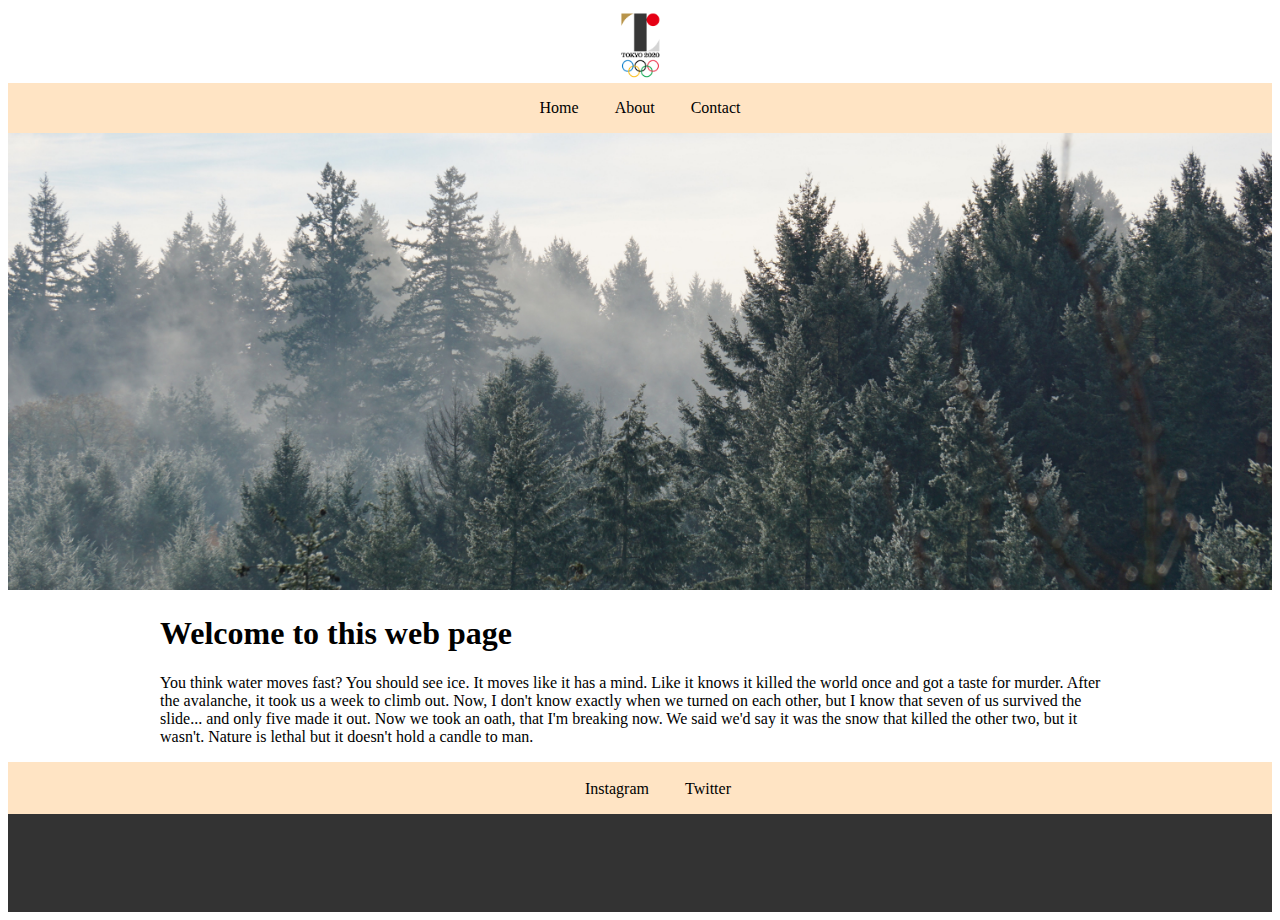
<file: index.html>
<!doctype html>
<html>

<head>
  <title>First Web Page</title>
  <meta name="author" content="johannes">
  <meta name="keywords" content="cats, funny pics">
  <link href="styles.css" rel="stylesheet">
  <link href="img_180165.png" rel="icon">
  <link rel="stylesheet" href="https://use.fontawesome.com/releases/v5.8.1/css/all.css" integrity="sha384-50oBUHEmvpQ+1lW4y57PTFmhCaXp0ML5d60M1M7uH2+nqUivzIebhndOJK28anvf" crossorigin="anonymous">
</head>

<body>
  <!--    this is header-->
  <header>
    <img src="Tokyo-2020-Olympic-logo-1024x768.png" class="logo">
    <nav>
      <a href="index.html">Home</a>
      <a href="about.html">About</a>
      <a href="contact.html">Contact</a>
    </nav>
  </header>
  <section class="banner">
    <img src="asher-ward-453238-unsplash.jpg">
  </section>
  <main>
    <h1>Welcome to this web page</h1>
    <p>
    <!-- start slipsum code -->

You think water moves fast? You should see ice. It moves like it has a mind. Like it knows it killed the world once and got a taste for murder. After the avalanche, it took us a week to climb out. Now, I don't know exactly when we turned on each other, but I know that seven of us survived the slide... and only five made it out. Now we took an oath, that I'm breaking now. We said we'd say it was the snow that killed the other two, but it wasn't. Nature is lethal but it doesn't hold a candle to man.

<!-- end slipsum code -->
    </p>
  </main>
  <footer>
    <nav class="social">
      <a href="https://facebook.com">
        <i class="fab fa-facebook"></i>
      </a>
      <a href="https://instagram.com">
        Instagram
      </a>
      <a href="https://twitter.com">
        Twitter
      </a>
    </nav>
  </footer>
</body>

</html>
</file>
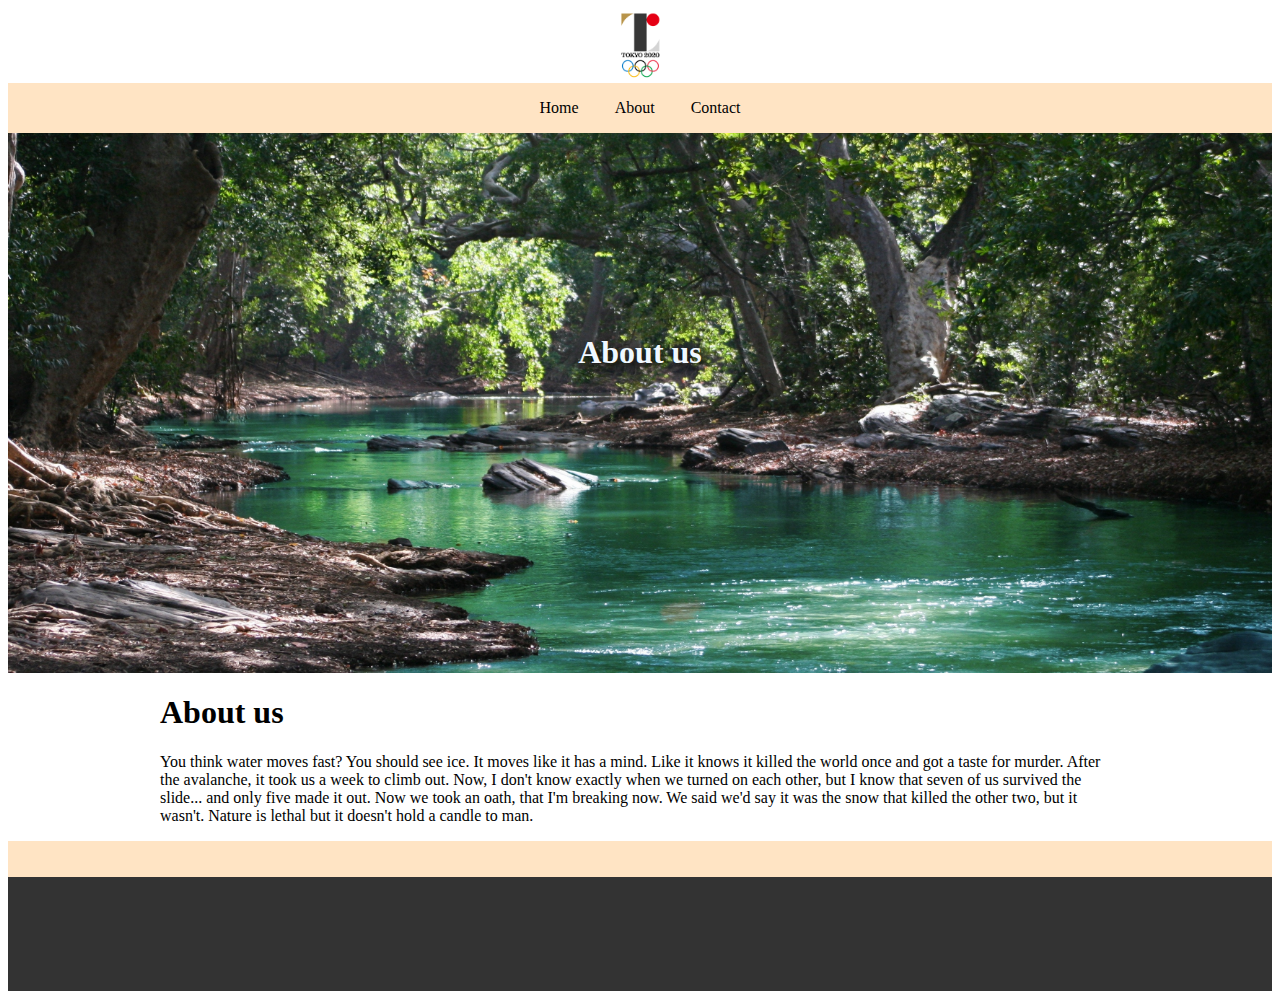
<file: about.html>
<!doctype html>
<html>

<head>
  <title>About Page</title>
  <meta name="author" content="johannes">
  <meta name="keywords" content="about page, details">
  <link href="styles.css" rel="stylesheet">
  <link href="img_180165.png" rel="icon">
  <link rel="stylesheet" href="https://use.fontawesome.com/releases/v5.8.1/css/all.css" integrity="sha384-50oBUHEmvpQ+1lW4y57PTFmhCaXp0ML5d60M1M7uH2+nqUivzIebhndOJK28anvf" crossorigin="anonymous">
</head>

<body>
  <!--    this is header-->
  <header>
    <img src="Tokyo-2020-Olympic-logo-1024x768.png" class="logo">
    <nav>
      <a href="index.html">Home</a>
      <a href="about.html">About</a>
      <a href="contact.html">Contact</a>
    </nav>
  </header>
  <section class="about-banner">
    <h1>About us</h1>
  </section>
  <main>
    <h1>About us</h1>
    <p>
    <!-- start slipsum code -->

You think water moves fast? You should see ice. It moves like it has a mind. Like it knows it killed the world once and got a taste for murder. After the avalanche, it took us a week to climb out. Now, I don't know exactly when we turned on each other, but I know that seven of us survived the slide... and only five made it out. Now we took an oath, that I'm breaking now. We said we'd say it was the snow that killed the other two, but it wasn't. Nature is lethal but it doesn't hold a candle to man.

<!-- end slipsum code -->
    </p>
  </main>
  <footer>
    <nav class="social">
      <a href="https://facebook.com">
        <i class="fab fa-facebook"></i>
      </a>
      <a href="https://instagram.com">
        <i class="fab fa-instagram"></i>
      </a>
      <a href="https://twitter.com">
        <i class="fab fa-twitter"></i>
      </a>
    </nav>
  </footer>
</body>

</html>
</file>
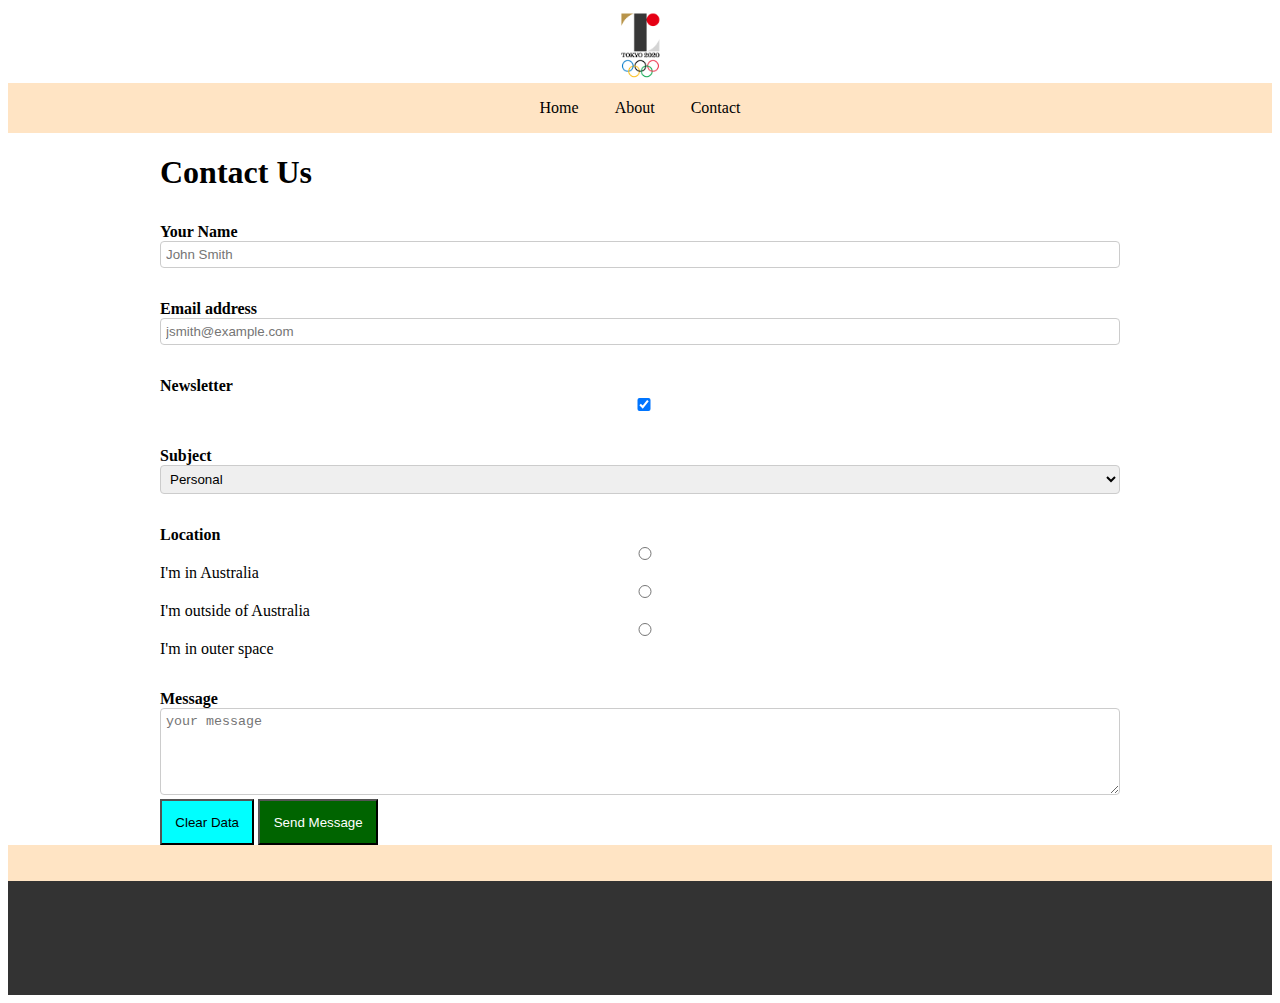
<file: contact.html>
<!doctype html>
<html>
  <head>
    <title>Contact Us</title>
    <link href="styles.css" rel="stylesheet">
    <meta name="keywords" content="contact, form">
    <meta name="author" content="johannes">
    <link href="img_180165.png" rel="icon">
    <link rel="stylesheet" href="https://use.fontawesome.com/releases/v5.8.1/css/all.css" integrity="sha384-50oBUHEmvpQ+1lW4y57PTFmhCaXp0ML5d60M1M7uH2+nqUivzIebhndOJK28anvf" crossorigin="anonymous">
  </head>
  <body>
    <header>
      <img src="Tokyo-2020-Olympic-logo-1024x768.png" class="logo">
      <nav>
        <a href="index.html">Home</a>
        <a href="about.html">About</a>
        <a href="contact.html">Contact</a>
      </nav>
    </header>
    <main>
      <h1>Contact Us</h1>
      <form id="contact-form">
        <label>Your Name</label>
        <input type="text" placeholder="John Smith">
        <label>Email address</label>
        <input type="email" placeholder="jsmith@example.com">
        <label>Newsletter</label>
        <input type="checkbox" checked>
        <label>Subject</label>
        <select>
          <option value="1">Personal</option>
          <option value="2">Business</option>
          <option value="3">Other</option>
        </select>
        <label>Location</label>
        <input type="radio" name="location"> I'm in Australia
        <input type="radio" name="location"> I'm outside of Australia
        <input type="radio" name="location"> I'm in outer space
        <label>Message</label>
        <textarea cols="15" rows="5" placeholder="your message"></textarea>
        <div class="buttons">
          <button type="reset">Clear Data</button>
          <button type="submit">Send Message</button>
        </div>
      </form>
    </main>
    <footer>
      <nav class="social">
      <a href="https://facebook.com">
        <i class="fab fa-facebook"></i>
      </a>
      <a href="https://instagram.com">
        <i class="fab fa-instagram"></i>
      </a>
      <a href="https://twitter.com">
        <i class="fab fa-twitter"></i>
      </a>
    </nav>
    </footer>
  </body>
</html>
</file>
<file: styles.css>
.logo {
  display: block;
  max-width: 100px;
  margin:auto;
}

nav {
  background-color: bisque;
  text-align: center;
}
nav a{
  display: inline-block;
  color: black;
  text-decoration: none;
  padding:14px;
  border: 2px solid transparent;
}
nav a:hover{
/*  background-color: black;*/
/*  color: beige;*/
  border-bottom: solid black;
}

.banner img{
  max-width: 100%;
}

main {
  max-width: 960px;
  margin: auto;
}

footer {
  background-color: #333333;
  min-height: 150px;
  color: white;
}

.about-banner {
  background-image: url('beautiful-daylight-environment-709552.jpg');
  min-height: 40vh;
  background-size: cover;
  background-position: center center;
  padding-top:20vh;
}
.about-banner h1{
  text-align: center;
  color:aliceblue;
  font-size: 200%;
  text-shadow: 5px 5px 8px black;
}

label {
  display: block;
  margin-top: 2em;
  font-weight: bold;
}

input, select, textarea {
  width: 100%;
  padding: 5px;
  border: 1px solid #cccccc;
  border-radius: 4px;
  box-sizing: border-box;
}

button[type="reset"] {
  background-color: aqua;
  padding: 1em;
}
button[type="submit"] {
  background-color:darkgreen;
  padding: 1em;
  color: white;
}
</file>
